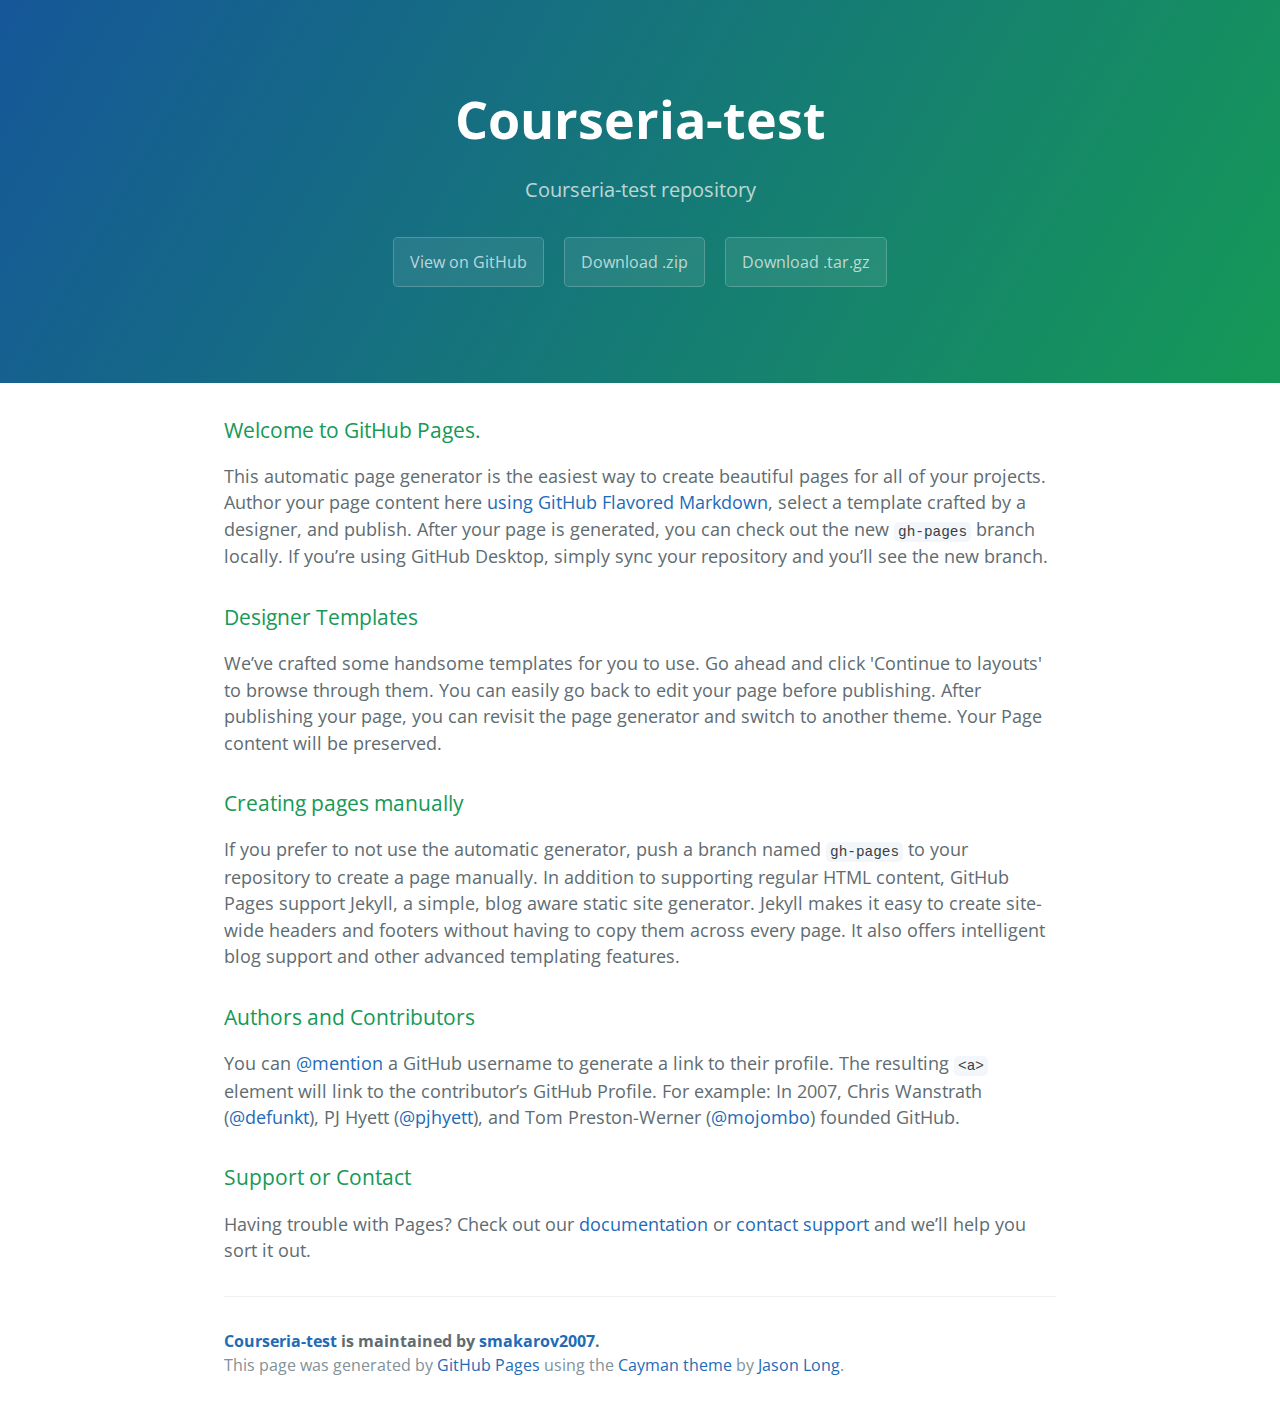
<file: index.html>
<!DOCTYPE html>
<html lang="en-us">
  <head>
    <meta charset="UTF-8">
    <title>Courseria-test by smakarov2007</title>
    <meta name="viewport" content="width=device-width, initial-scale=1">
    <link rel="stylesheet" type="text/css" href="stylesheets/normalize.css" media="screen">
    <link href='https://fonts.googleapis.com/css?family=Open+Sans:400,700' rel='stylesheet' type='text/css'>
    <link rel="stylesheet" type="text/css" href="stylesheets/stylesheet.css" media="screen">
    <link rel="stylesheet" type="text/css" href="stylesheets/github-light.css" media="screen">
  </head>
  <body>
    <section class="page-header">
      <h1 class="project-name">Courseria-test</h1>
      <h2 class="project-tagline">Courseria-test repository</h2>
      <a href="https://github.com/smakarov2007/courseria-test" class="btn">View on GitHub</a>
      <a href="https://github.com/smakarov2007/courseria-test/zipball/master" class="btn">Download .zip</a>
      <a href="https://github.com/smakarov2007/courseria-test/tarball/master" class="btn">Download .tar.gz</a>
    </section>

    <section class="main-content">
      <h3>
<a id="welcome-to-github-pages" class="anchor" href="#welcome-to-github-pages" aria-hidden="true"><span aria-hidden="true" class="octicon octicon-link"></span></a>Welcome to GitHub Pages.</h3>

<p>This automatic page generator is the easiest way to create beautiful pages for all of your projects. Author your page content here <a href="https://guides.github.com/features/mastering-markdown/">using GitHub Flavored Markdown</a>, select a template crafted by a designer, and publish. After your page is generated, you can check out the new <code>gh-pages</code> branch locally. If you’re using GitHub Desktop, simply sync your repository and you’ll see the new branch.</p>

<h3>
<a id="designer-templates" class="anchor" href="#designer-templates" aria-hidden="true"><span aria-hidden="true" class="octicon octicon-link"></span></a>Designer Templates</h3>

<p>We’ve crafted some handsome templates for you to use. Go ahead and click 'Continue to layouts' to browse through them. You can easily go back to edit your page before publishing. After publishing your page, you can revisit the page generator and switch to another theme. Your Page content will be preserved.</p>

<h3>
<a id="creating-pages-manually" class="anchor" href="#creating-pages-manually" aria-hidden="true"><span aria-hidden="true" class="octicon octicon-link"></span></a>Creating pages manually</h3>

<p>If you prefer to not use the automatic generator, push a branch named <code>gh-pages</code> to your repository to create a page manually. In addition to supporting regular HTML content, GitHub Pages support Jekyll, a simple, blog aware static site generator. Jekyll makes it easy to create site-wide headers and footers without having to copy them across every page. It also offers intelligent blog support and other advanced templating features.</p>

<h3>
<a id="authors-and-contributors" class="anchor" href="#authors-and-contributors" aria-hidden="true"><span aria-hidden="true" class="octicon octicon-link"></span></a>Authors and Contributors</h3>

<p>You can <a href="https://help.github.com/articles/basic-writing-and-formatting-syntax/#mentioning-users-and-teams" class="user-mention">@mention</a> a GitHub username to generate a link to their profile. The resulting <code>&lt;a&gt;</code> element will link to the contributor’s GitHub Profile. For example: In 2007, Chris Wanstrath (<a href="https://github.com/defunkt" class="user-mention">@defunkt</a>), PJ Hyett (<a href="https://github.com/pjhyett" class="user-mention">@pjhyett</a>), and Tom Preston-Werner (<a href="https://github.com/mojombo" class="user-mention">@mojombo</a>) founded GitHub.</p>

<h3>
<a id="support-or-contact" class="anchor" href="#support-or-contact" aria-hidden="true"><span aria-hidden="true" class="octicon octicon-link"></span></a>Support or Contact</h3>

<p>Having trouble with Pages? Check out our <a href="https://help.github.com/pages">documentation</a> or <a href="https://github.com/contact">contact support</a> and we’ll help you sort it out.</p>

      <footer class="site-footer">
        <span class="site-footer-owner"><a href="https://github.com/smakarov2007/courseria-test">Courseria-test</a> is maintained by <a href="https://github.com/smakarov2007">smakarov2007</a>.</span>

        <span class="site-footer-credits">This page was generated by <a href="https://pages.github.com">GitHub Pages</a> using the <a href="https://github.com/jasonlong/cayman-theme">Cayman theme</a> by <a href="https://twitter.com/jasonlong">Jason Long</a>.</span>
      </footer>

    </section>

  
  </body>
</html>
</file>
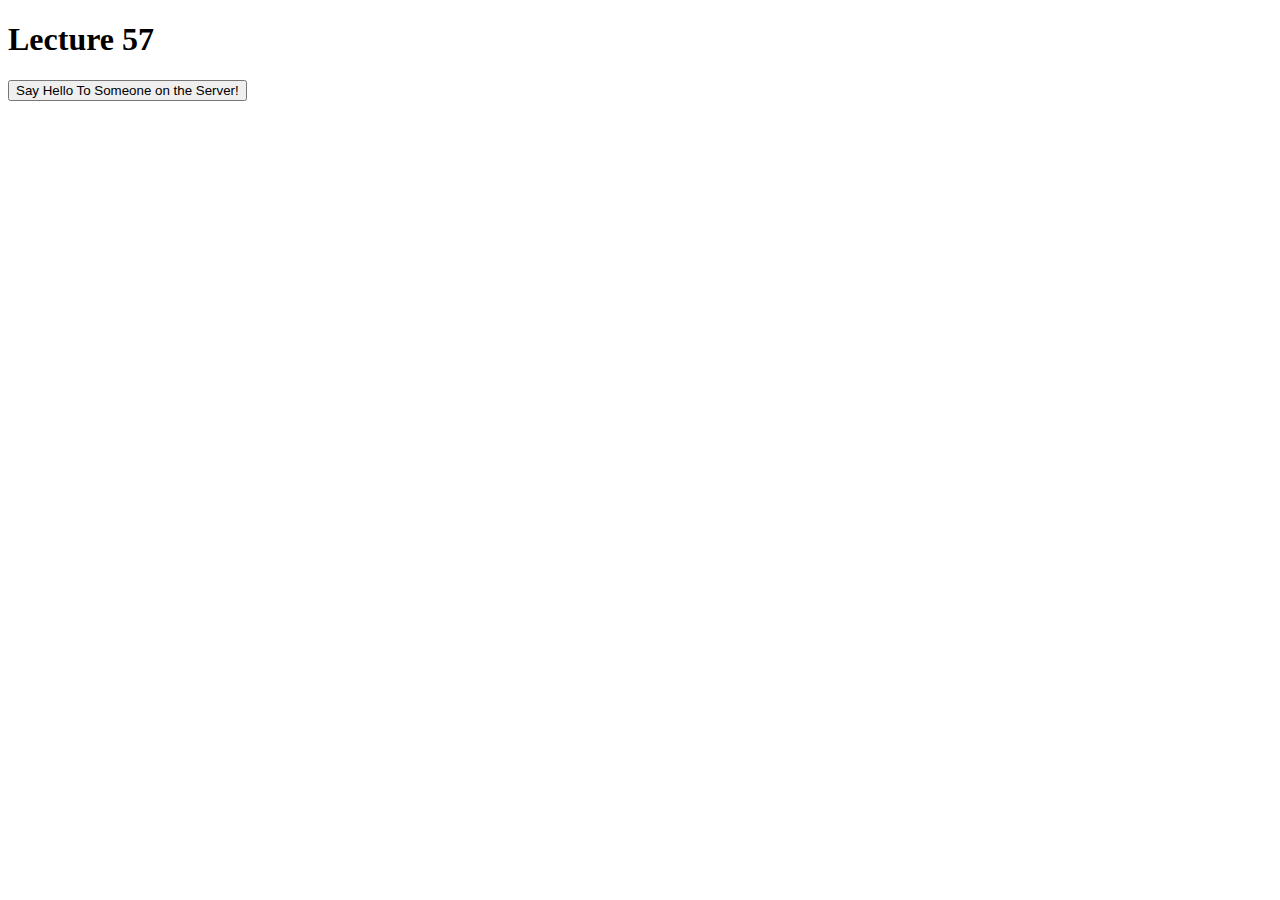
<file: Lecture57/index.html>
<!doctype html>
<html lang="en">
  <head>
    <meta charset="utf-8">
    <script src="js/ajax-utils.js"></script>
    <script src="js/script.js"></script>
  </head>
<body>
  <h1 id="title">Lecture 57</h1>
  
  <p>
    <button>
      Say Hello To Someone on the Server!
    </button>
  </p>

  
  <div id="content"></div>
</body>
</html>
</file>
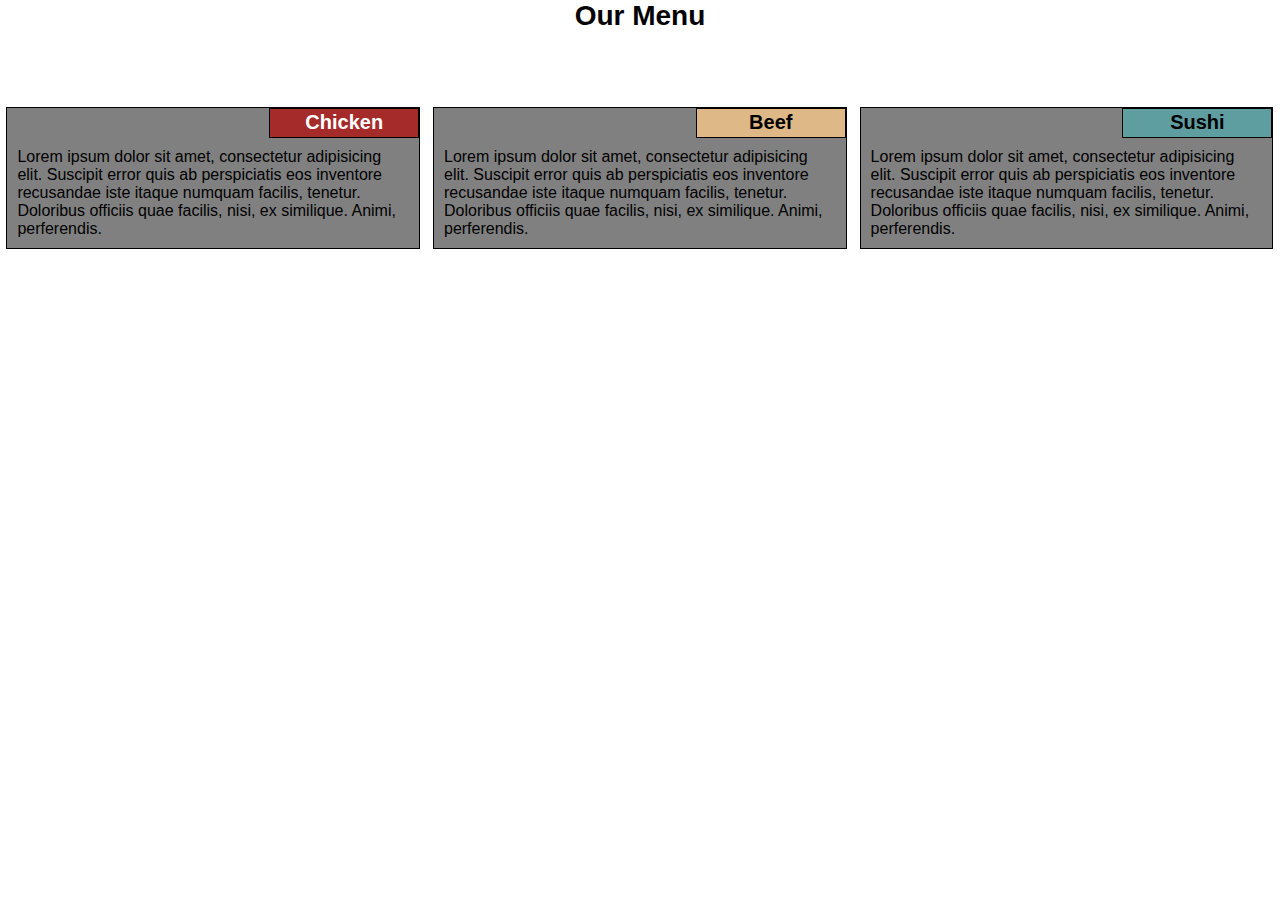
<file: module2-solution/index.html>
<!DOCTYPE html>
<!DOCTYPE html>
<html>
<head>
  <meta charset="utf-8">
  <meta name="viewport" content="width=device-width, initial-scale=1">
  <title>module2-solution</title>
   <link rel="stylesheet" type="text/css" href="css/style.css" media="screen">
</head>
<body>
  <h1>Our Menu</h1>
  <div id="container">
    <div class="col-lg-4 col-md-6 col-sm-12">
      <p class="title" id="p1">Chicken</p>
      <p class="text">Lorem ipsum dolor sit amet, consectetur adipisicing elit. Suscipit error quis ab perspiciatis eos inventore recusandae iste itaque numquam facilis, tenetur. Doloribus officiis quae facilis, nisi, ex similique. Animi, perferendis.</p>
    </div>
    <div class="col-lg-4 col-md-6 col-sm-12">
      <p class="title" id="p2">Beef</p>
      <p class="text">Lorem ipsum dolor sit amet, consectetur adipisicing elit. Suscipit error quis ab perspiciatis eos inventore recusandae iste itaque numquam facilis, tenetur. Doloribus officiis quae facilis, nisi, ex similique. Animi, perferendis.</p>
    </div>
    <div class="col-lg-4 col-md-12 col-sm-12">
      <p class="title" id="p3">Sushi</p>
      <p class="text">Lorem ipsum dolor sit amet, consectetur adipisicing elit. Suscipit error quis ab perspiciatis eos inventore recusandae iste itaque numquam facilis, tenetur. Doloribus officiis quae facilis, nisi, ex similique. Animi, perferendis.</p>
    </div>
  </div>
</body>
</html>
</file>
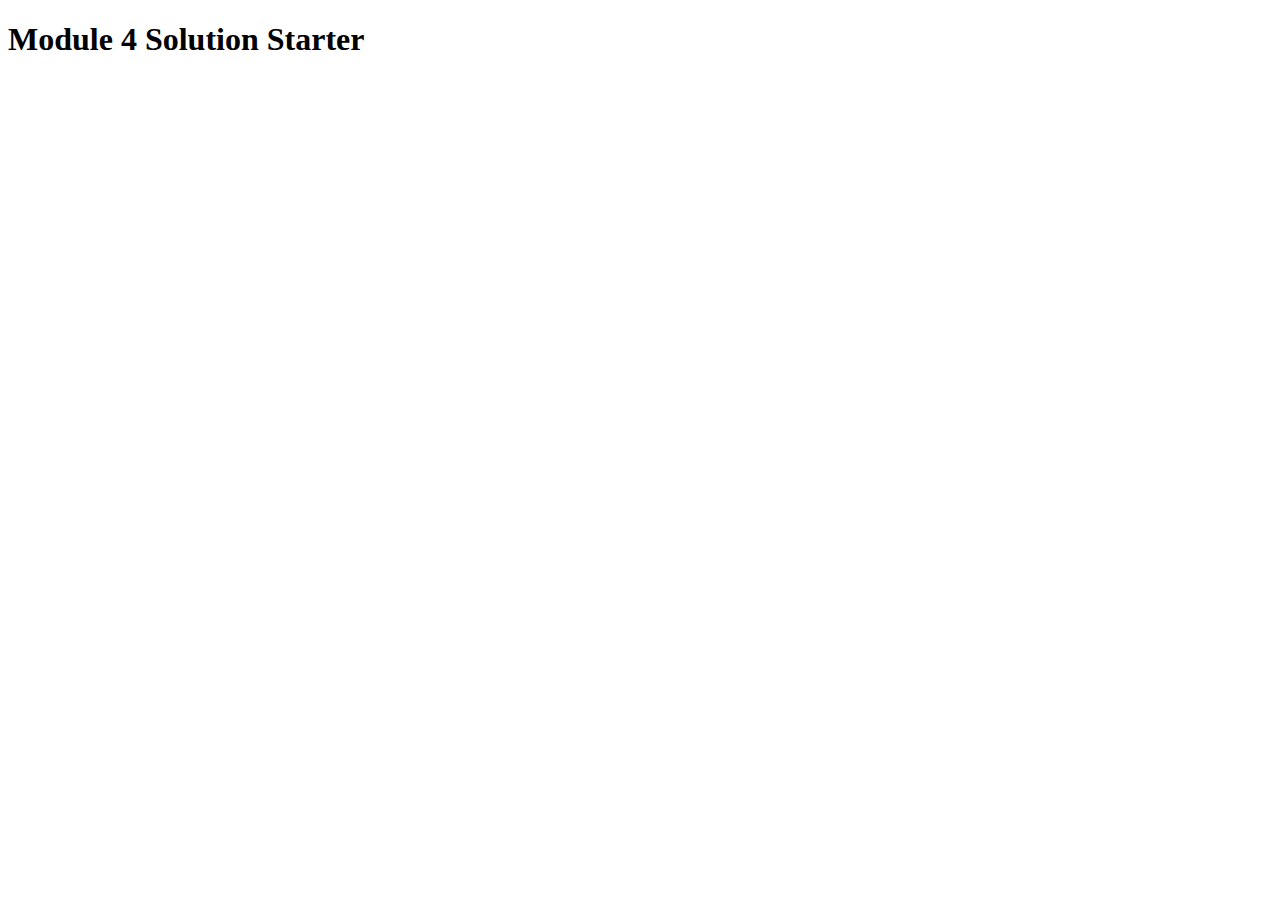
<file: module4-solution/index.html>
<!DOCTYPE html>
<html>
<head>
  <meta charset="utf-8">
  <title>Module 4 Solution Starter</title>
  <script>
    var names = []; // DO NOT REMOVE
  </script>
  <script src="js\SpeakHello.js"></script>
  <script src="js\SpeakGoodBye.js"></script>
  <script src="js\script.js"></script>
</head>
<body>
  <h1>Module 4 Solution Starter</h1>
</body>
</html>
</file>
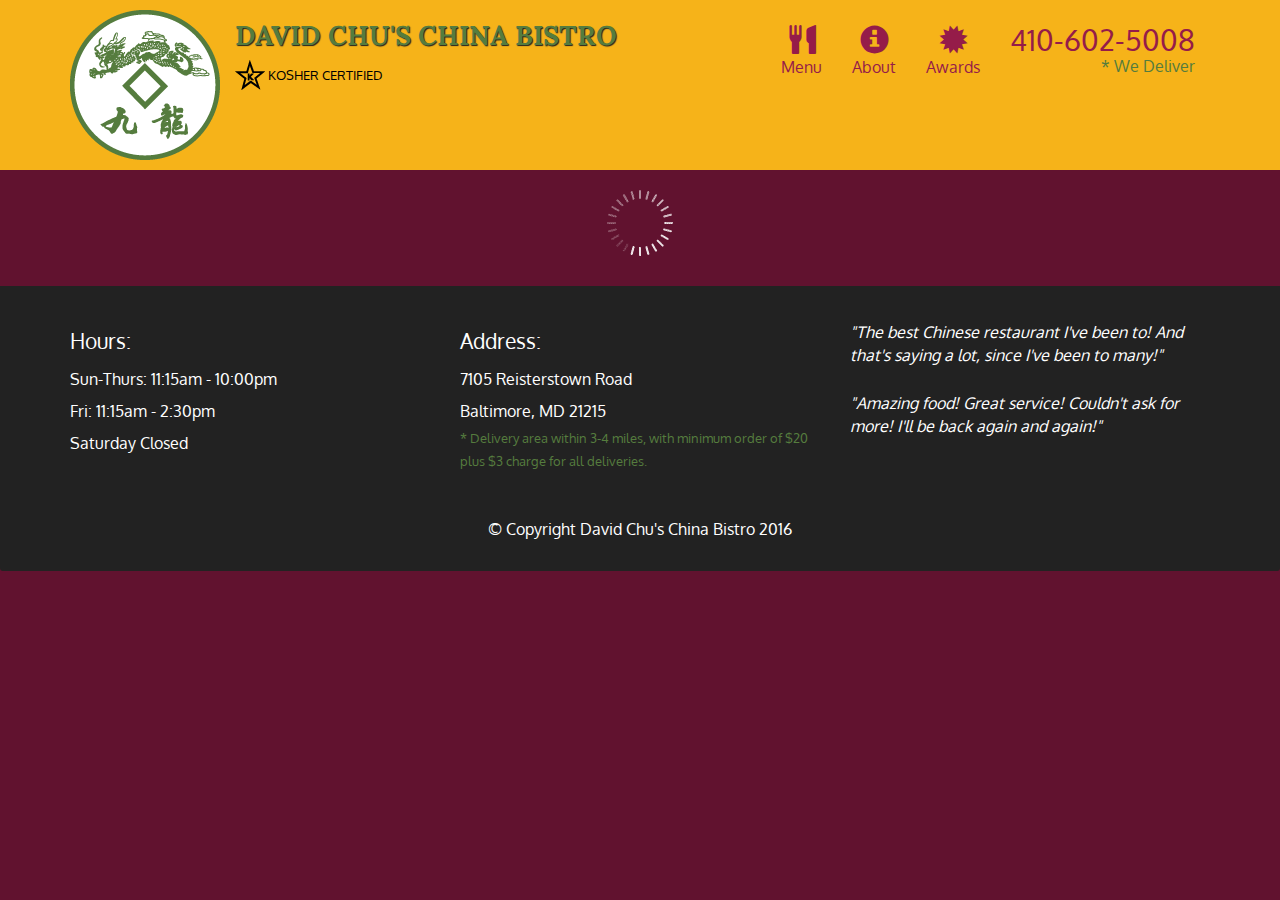
<file: module5-solution/index.html>
<!doctype html>
<html lang="en">
  <head>
    <meta charset="utf-8">
    <meta http-equiv="X-UA-Compatible" content="IE=edge">
    <meta name="viewport" content="width=device-width, initial-scale=1">
    <title>David Chu's China Bistro</title>
    <link rel="stylesheet" href="css/bootstrap.min.css">
    <link rel="stylesheet" href="css/styles.css">
    <link href='https://fonts.googleapis.com/css?family=Oxygen:400,300,700' rel='stylesheet' type='text/css'>
    <link href='https://fonts.googleapis.com/css?family=Lora' rel='stylesheet' type='text/css'>
  </head>
<body>
  <header>
    <nav id="header-nav" class="navbar navbar-default">
      <div class="container">
        <div class="navbar-header">
          <a href="index.html" class="pull-left visible-md visible-lg">
            <div id="logo-img" alt="Logo image"></div>
          </a>

          <div class="navbar-brand">
            <a href="index.html"><h1>David Chu's China Bistro</h1></a>
            <p>
              <img src="images/star-k-logo.png" alt="Kosher certification">
              <span>Kosher Certified</span>
            </p>
          </div>

          <button id="navbarToggle" type="button" class="navbar-toggle collapsed" data-toggle="collapse" data-target="#collapsable-nav" aria-expanded="false">
            <span class="sr-only">Toggle navigation</span>
            <span class="icon-bar"></span>
            <span class="icon-bar"></span>
            <span class="icon-bar"></span>
          </button>
        </div>
        
        <div id="collapsable-nav" class="collapse navbar-collapse">
           <ul id="nav-list" class="nav navbar-nav navbar-right">
            <li id="navHomeButton" class="visible-xs active">
              <a href="index.html">
                <span class="glyphicon glyphicon-home"></span> Home</a>
            </li>
            <li id="navMenuButton">
              <a href="#" onclick="$dc.loadMenuCategories();">
                <span class="glyphicon glyphicon-cutlery"></span><br class="hidden-xs"> Menu</a>
            </li>
            <li>
              <a href="#">
                <span class="glyphicon glyphicon-info-sign"></span><br class="hidden-xs"> About</a>
            </li>
            <li>
              <a href="#">
                <span class="glyphicon glyphicon-certificate"></span><br class="hidden-xs"> Awards</a>
            </li>
            <li id="phone" class="hidden-xs">
              <a href="tel:410-602-5008">
                <span>410-602-5008</span></a><div>* We Deliver</div>
            </li>
          </ul><!-- #nav-list -->
        </div><!-- .collapse .navbar-collapse -->
      </div><!-- .container -->
    </nav><!-- #header-nav -->
  </header>

  <div id="call-btn" class="visible-xs">
    <a class="btn" href="tel:410-602-5008">
    <span class="glyphicon glyphicon-earphone"></span>
    410-602-5008
    </a>
  </div>
  <div id="xs-deliver" class="text-center visible-xs">* We Deliver</div>

  <div id="main-content" class="container"></div>

  <footer class="panel-footer">
    <div class="container">
      <div class="row">
        <section id="hours" class="col-sm-4">
          <span>Hours:</span><br>
          Sun-Thurs: 11:15am - 10:00pm<br>
          Fri: 11:15am - 2:30pm<br>
          Saturday Closed
          <hr class="visible-xs">
        </section>
        <section id="address" class="col-sm-4">
          <span>Address:</span><br>
          7105 Reisterstown Road<br>
          Baltimore, MD 21215
          <p>* Delivery area within 3-4 miles, with minimum order of $20 plus $3 charge for all deliveries.</p>
          <hr class="visible-xs">
        </section>
        <section id="testimonials" class="col-sm-4">
          <p>"The best Chinese restaurant I've been to! And that's saying a lot, since I've been to many!"</p>
          <p>"Amazing food! Great service! Couldn't ask for more! I'll be back again and again!"</p>
        </section>
      </div>
      <div class="text-center">&copy; Copyright David Chu's China Bistro 2016</div>
    </div>
  </footer>

  <!-- jQuery (Bootstrap JS plugins depend on it) -->
  <script src="js/jquery-2.1.4.min.js"></script>
  <script src="js/bootstrap.min.js"></script>
  <script src="js/ajax-utils.js"></script>
  <script src="js/script.js"></script>
</body>
</html>
</file>
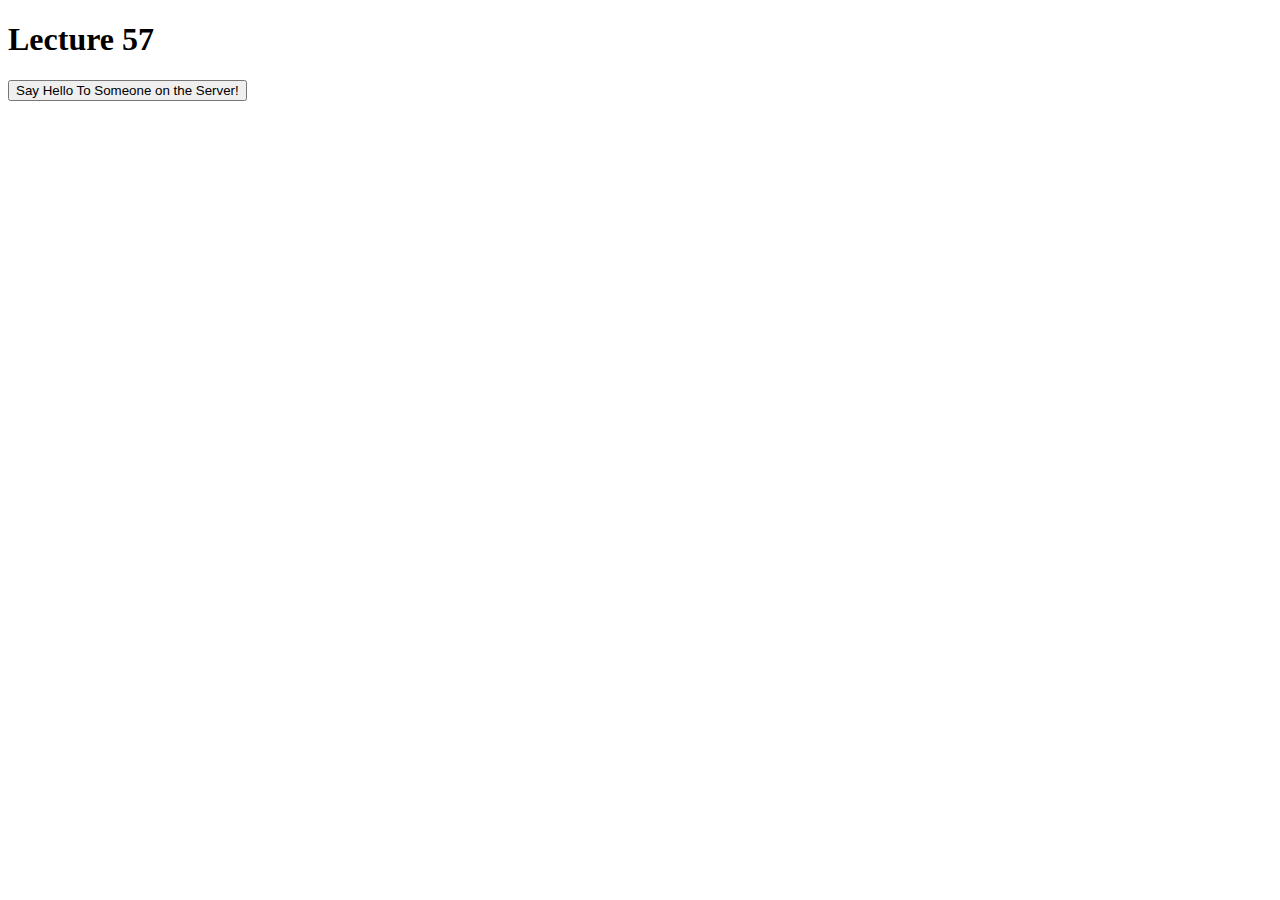
<file: Lecture57/index1.html>
<!doctype html>
<html lang="en">
  <head>
    <meta charset="utf-8">
    <script src="js/ajax-utils.js"></script>
    <script src="js/script.js"></script>
  </head>
<body>
  <h1 id="title">Lecture 57</h1>
  
  <p>
    <button>
      Say Hello To Someone on the Server!
    </button>
  </p>

  
  <div id="content"></div>
</body>
</html>
</file>
<file: stylesheets/stylesheet.css>
* {
  box-sizing: border-box; }

body {
  padding: 0;
  margin: 0;
  font-family: "Open Sans", "Helvetica Neue", Helvetica, Arial, sans-serif;
  font-size: 16px;
  line-height: 1.5;
  color: #606c71; }

a {
  color: #1e6bb8;
  text-decoration: none; }
  a:hover {
    text-decoration: underline; }

.btn {
  display: inline-block;
  margin-bottom: 1rem;
  color: rgba(255, 255, 255, 0.7);
  background-color: rgba(255, 255, 255, 0.08);
  border-color: rgba(255, 255, 255, 0.2);
  border-style: solid;
  border-width: 1px;
  border-radius: 0.3rem;
  transition: color 0.2s, background-color 0.2s, border-color 0.2s; }
  .btn + .btn {
    margin-left: 1rem; }

.btn:hover {
  color: rgba(255, 255, 255, 0.8);
  text-decoration: none;
  background-color: rgba(255, 255, 255, 0.2);
  border-color: rgba(255, 255, 255, 0.3); }

@media screen and (min-width: 64em) {
  .btn {
    padding: 0.75rem 1rem; } }

@media screen and (min-width: 42em) and (max-width: 64em) {
  .btn {
    padding: 0.6rem 0.9rem;
    font-size: 0.9rem; } }

@media screen and (max-width: 42em) {
  .btn {
    display: block;
    width: 100%;
    padding: 0.75rem;
    font-size: 0.9rem; }
    .btn + .btn {
      margin-top: 1rem;
      margin-left: 0; } }

.page-header {
  color: #fff;
  text-align: center;
  background-color: #159957;
  background-image: linear-gradient(120deg, #155799, #159957); }

@media screen and (min-width: 64em) {
  .page-header {
    padding: 5rem 6rem; } }

@media screen and (min-width: 42em) and (max-width: 64em) {
  .page-header {
    padding: 3rem 4rem; } }

@media screen and (max-width: 42em) {
  .page-header {
    padding: 2rem 1rem; } }

.project-name {
  margin-top: 0;
  margin-bottom: 0.1rem; }

@media screen and (min-width: 64em) {
  .project-name {
    font-size: 3.25rem; } }

@media screen and (min-width: 42em) and (max-width: 64em) {
  .project-name {
    font-size: 2.25rem; } }

@media screen and (max-width: 42em) {
  .project-name {
    font-size: 1.75rem; } }

.project-tagline {
  margin-bottom: 2rem;
  font-weight: normal;
  opacity: 0.7; }

@media screen and (min-width: 64em) {
  .project-tagline {
    font-size: 1.25rem; } }

@media screen and (min-width: 42em) and (max-width: 64em) {
  .project-tagline {
    font-size: 1.15rem; } }

@media screen and (max-width: 42em) {
  .project-tagline {
    font-size: 1rem; } }

.main-content :first-child {
  margin-top: 0; }
.main-content img {
  max-width: 100%; }
.main-content h1, .main-content h2, .main-content h3, .main-content h4, .main-content h5, .main-content h6 {
  margin-top: 2rem;
  margin-bottom: 1rem;
  font-weight: normal;
  color: #159957; }
.main-content p {
  margin-bottom: 1em; }
.main-content code {
  padding: 2px 4px;
  font-family: Consolas, "Liberation Mono", Menlo, Courier, monospace;
  font-size: 0.9rem;
  color: #383e41;
  background-color: #f3f6fa;
  border-radius: 0.3rem; }
.main-content pre {
  padding: 0.8rem;
  margin-top: 0;
  margin-bottom: 1rem;
  font: 1rem Consolas, "Liberation Mono", Menlo, Courier, monospace;
  color: #567482;
  word-wrap: normal;
  background-color: #f3f6fa;
  border: solid 1px #dce6f0;
  border-radius: 0.3rem; }
  .main-content pre > code {
    padding: 0;
    margin: 0;
    font-size: 0.9rem;
    color: #567482;
    word-break: normal;
    white-space: pre;
    background: transparent;
    border: 0; }
.main-content .highlight {
  margin-bottom: 1rem; }
  .main-content .highlight pre {
    margin-bottom: 0;
    word-break: normal; }
.main-content .highlight pre, .main-content pre {
  padding: 0.8rem;
  overflow: auto;
  font-size: 0.9rem;
  line-height: 1.45;
  border-radius: 0.3rem; }
.main-content pre code, .main-content pre tt {
  display: inline;
  max-width: initial;
  padding: 0;
  margin: 0;
  overflow: initial;
  line-height: inherit;
  word-wrap: normal;
  background-color: transparent;
  border: 0; }
  .main-content pre code:before, .main-content pre code:after, .main-content pre tt:before, .main-content pre tt:after {
    content: normal; }
.main-content ul, .main-content ol {
  margin-top: 0; }
.main-content blockquote {
  padding: 0 1rem;
  margin-left: 0;
  color: #819198;
  border-left: 0.3rem solid #dce6f0; }
  .main-content blockquote > :first-child {
    margin-top: 0; }
  .main-content blockquote > :last-child {
    margin-bottom: 0; }
.main-content table {
  display: block;
  width: 100%;
  overflow: auto;
  word-break: normal;
  word-break: keep-all; }
  .main-content table th {
    font-weight: bold; }
  .main-content table th, .main-content table td {
    padding: 0.5rem 1rem;
    border: 1px solid #e9ebec; }
.main-content dl {
  padding: 0; }
  .main-content dl dt {
    padding: 0;
    margin-top: 1rem;
    font-size: 1rem;
    font-weight: bold; }
  .main-content dl dd {
    padding: 0;
    margin-bottom: 1rem; }
.main-content hr {
  height: 2px;
  padding: 0;
  margin: 1rem 0;
  background-color: #eff0f1;
  border: 0; }

@media screen and (min-width: 64em) {
  .main-content {
    max-width: 64rem;
    padding: 2rem 6rem;
    margin: 0 auto;
    font-size: 1.1rem; } }

@media screen and (min-width: 42em) and (max-width: 64em) {
  .main-content {
    padding: 2rem 4rem;
    font-size: 1.1rem; } }

@media screen and (max-width: 42em) {
  .main-content {
    padding: 2rem 1rem;
    font-size: 1rem; } }

.site-footer {
  padding-top: 2rem;
  margin-top: 2rem;
  border-top: solid 1px #eff0f1; }

.site-footer-owner {
  display: block;
  font-weight: bold; }

.site-footer-credits {
  color: #819198; }

@media screen and (min-width: 64em) {
  .site-footer {
    font-size: 1rem; } }

@media screen and (min-width: 42em) and (max-width: 64em) {
  .site-footer {
    font-size: 1rem; } }

@media screen and (max-width: 42em) {
  .site-footer {
    font-size: 0.9rem; } }
</file>
<file: stylesheets/github-light.css>
/*
The MIT License (MIT)

Copyright (c) 2015 GitHub, Inc.

Permission is hereby granted, free of charge, to any person obtaining a copy
of this software and associated documentation files (the "Software"), to deal
in the Software without restriction, including without limitation the rights
to use, copy, modify, merge, publish, distribute, sublicense, and/or sell
copies of the Software, and to permit persons to whom the Software is
furnished to do so, subject to the following conditions:

The above copyright notice and this permission notice shall be included in all
copies or substantial portions of the Software.

THE SOFTWARE IS PROVIDED "AS IS", WITHOUT WARRANTY OF ANY KIND, EXPRESS OR
IMPLIED, INCLUDING BUT NOT LIMITED TO THE WARRANTIES OF MERCHANTABILITY,
FITNESS FOR A PARTICULAR PURPOSE AND NONINFRINGEMENT. IN NO EVENT SHALL THE
AUTHORS OR COPYRIGHT HOLDERS BE LIABLE FOR ANY CLAIM, DAMAGES OR OTHER
LIABILITY, WHETHER IN AN ACTION OF CONTRACT, TORT OR OTHERWISE, ARISING FROM,
OUT OF OR IN CONNECTION WITH THE SOFTWARE OR THE USE OR OTHER DEALINGS IN THE
SOFTWARE.

*/

.pl-c /* comment */ {
  color: #969896;
}

.pl-c1      /* constant, markup.raw, meta.diff.header, meta.module-reference, meta.property-name, support, support.constant, support.variable, variable.other.constant */,
.pl-s .pl-v /* string variable */ {
  color: #0086b3;
}

.pl-e  /* entity */,
.pl-en /* entity.name */ {
  color: #795da3;
}

.pl-s .pl-s1 /* string source */,
.pl-smi      /* storage.modifier.import, storage.modifier.package, storage.type.java, variable.other, variable.parameter.function */ {
  color: #333;
}

.pl-ent /* entity.name.tag */ {
  color: #63a35c;
}

.pl-k /* keyword, storage, storage.type */ {
  color: #a71d5d;
}

.pl-pds              /* punctuation.definition.string, string.regexp.character-class */,
.pl-s                /* string */,
.pl-s .pl-pse .pl-s1 /* string punctuation.section.embedded source */,
.pl-sr               /* string.regexp */,
.pl-sr .pl-cce       /* string.regexp constant.character.escape */,
.pl-sr .pl-sra       /* string.regexp string.regexp.arbitrary-repitition */,
.pl-sr .pl-sre       /* string.regexp source.ruby.embedded */ {
  color: #183691;
}

.pl-v /* variable */ {
  color: #ed6a43;
}

.pl-id /* invalid.deprecated */ {
  color: #b52a1d;
}

.pl-ii /* invalid.illegal */ {
  background-color: #b52a1d;
  color: #f8f8f8;
}

.pl-sr .pl-cce /* string.regexp constant.character.escape */ {
  color: #63a35c;
  font-weight: bold;
}

.pl-ml /* markup.list */ {
  color: #693a17;
}

.pl-mh        /* markup.heading */,
.pl-mh .pl-en /* markup.heading entity.name */,
.pl-ms        /* meta.separator */ {
  color: #1d3e81;
  font-weight: bold;
}

.pl-mq /* markup.quote */ {
  color: #008080;
}

.pl-mi /* markup.italic */ {
  color: #333;
  font-style: italic;
}

.pl-mb /* markup.bold */ {
  color: #333;
  font-weight: bold;
}

.pl-md /* markup.deleted, meta.diff.header.from-file */ {
  background-color: #ffecec;
  color: #bd2c00;
}

.pl-mi1 /* markup.inserted, meta.diff.header.to-file */ {
  background-color: #eaffea;
  color: #55a532;
}

.pl-mdr /* meta.diff.range */ {
  color: #795da3;
  font-weight: bold;
}

.pl-mo /* meta.output */ {
  color: #1d3e81;
}
</file>
<file: module2-solution/css/style.css>
* {
      box-sizing: border-box;
      margin: 0;
      padding: 0;
      font-family: "Helvetica Neue", Helvetica, Arial, sans-serif;
    }
    h1 {
      margin-bottom: 15px;
      text-align: center;
      font-size: 175%;
    }
    div#container {
      position: relative;
      top: 60px;
    }
    p.title {
      width: 150px;
      height: 30px;
      border: 1px solid black;
      font-weight: bold;
      font-size: 1.25em;
      text-align: center;
      padding: 2px;
    }
    p.text {
      clear: right;
      float: left;
      margin: 10px;
    }
    #p1 {
      background-color: #A52A2A;
      clear: left;
      float: right;
      color: white;
    }
    #p2 {
      background-color: #DEB887;
      clear: left;
      float: right;
    }
    #p3 {
      background-color: #5F9EA0;
      clear: left;
      float: right;
    }
    /********** Desktop **********/
    @media (min-width: 992px) { 
      .col-lg-4 {
        float: left;
        border: 1px solid black;
        margin: 0 0.5% 0 0.5%;
        background-color: gray;
        width: 32.33%;}
    }
    /********** Tablet **********/
    @media (min-width: 768px) and (max-width: 991px) {
      .col-md-6, .col-md-12 {
        float: left;
        border: 1px solid black;
        background-color: gray;
        margin: 1%;}
      .col-md-6 {width: 48%;}
      .col-md-12 {width: 98%;}
      }
    
    /********** Mobile **********/
    @media (max-width: 767px) {
      .col-sm-12 {
        float: left;
        border: 1px solid black;
        background-color: gray;
        margin: 1%;
        width: 98%;}
    }
</file>
<file: module5-solution/css/styles.css>
body {
  font-size: 16px;
  color: #fff;
  background-color: #61122f;
  font-family: 'Oxygen', sans-serif;
}

/** HEADER **/
#header-nav {
  background-color: #f6b319;
  border-radius: 0;
  border: 0;
}

#logo-img {
  background: url('../images/restaurant-logo_large.png') no-repeat;
  width: 150px;
  height: 150px;
  margin: 10px 15px 10px 0;
}

.navbar-brand {
  padding-top: 25px;
}
.navbar-brand h1 { /* Restaurant name */
  font-family: 'Lora', serif;
  color: #557c3e;
  font-size: 1.5em;
  text-transform: uppercase;
  font-weight: bold;
  text-shadow: 1px 1px 1px #222;
  margin-top: 0;
  margin-bottom: 0;
  line-height: .75;
}
.navbar-brand a:hover, .navbar-brand a:focus {
  text-decoration: none;
}
.navbar-brand p { /* Kosher cert */
  color: #000;
  text-transform: uppercase;
  font-size: .7em;
  margin-top: 15px;
}
.navbar-brand p span { /* Star-K */
  vertical-align: middle;
}

#nav-list {
  margin-top: 10px;
}
#nav-list a {
  color: #951C49;
  text-align: center;
}
#nav-list a:hover {
  background: #E7E7E7;
}
#nav-list a span {
  font-size: 1.8em;
}

#phone {
  margin-top: 5px;
}
#phone a { /* Phone number */
  text-align: right;
  padding-bottom: 0;
}
#phone div { /* We Deliver */
  color: #557c3e;
  text-align: right;
  padding-right: 15px;
}

.navbar-header button.navbar-toggle, .navbar-header .icon-bar {
  border: 1px solid #61122f;
}
.navbar-header button.navbar-toggle {
  clear: both;
  margin-top: -30px;
}
/* END HEADER */

/* FOOTER */
.panel-footer {
  margin-top: 30px;
  padding-top: 35px;
  padding-bottom: 30px;
  background-color: #222;
  border-top: 0;
}
.panel-footer div.row {
  margin-bottom: 35px;
}
#hours, #address {
  line-height: 2;
}
#hours > span, #address > span {
  font-size: 1.3em;
}
#address p {
  color: #557c3e;
  font-size: .8em;
  line-height: 1.8;
}
#testimonials {
  font-style: italic;
}
#testimonials p:nth-child(2) {
  margin-top: 25px;
}
/* END FOOTER */



/* HOME PAGE */
.container .jumbotron {
  box-shadow: 0 0 50px #3F0C1F;
  border: 2px solid #3F0C1F;
}

#menu-tile, #specials-tile, #map-tile {
  height: 250px;
  width: 100%;
  margin-bottom: 15px;
  position: relative;
  border: 2px solid #3F0C1F;
  overflow: hidden;
}
#menu-tile:hover, #specials-tile:hover, #map-tile:hover {
  box-shadow: 0 1px 5px 1px #cccccc;
}
#menu-tile {
  background: url('../images/menu-tile.jpg') no-repeat;
  background-position: center;
}
#specials-tile {
  background: url('../images/specials-tile.jpg') no-repeat;
  background-position: center;
}
#menu-tile span, #specials-tile span, #map-tile span {
  position: absolute;
  bottom: 0;
  right: 0;
  width: 100%;
  text-align: center;
  font-size: 1.6em;
  text-transform: uppercase;
  background-color: #000;
  color: #fff;
  opacity: .8;
}
/* END HOME PAGE */

/* MENU CATEGORIES PAGE */
.category-tile { 
  position: relative;
  border: 2px solid #3F0C1F;
  overflow: hidden;
  width: 200px;
  height: 200px;
  margin: 0 auto 15px;
}
.category-tile span {
  position: absolute;
  bottom: 0;
  right: 0;
  width: 100%;
  text-align: center;
  font-size: 1.2em;
  text-transform: uppercase;
  background-color: #000;
  color: #fff;
  opacity: .8;
}
.category-tile:hover {
  box-shadow: 0 1px 5px 1px #cccccc;
}

#menu-categories-title + div {
  margin-bottom: 50px;
}
/* END MENU CATEGORIES PAGE */

/* SINGLE CATEGORY PAGE */
.menu-item-tile {
  margin-bottom: 25px;
}
.menu-item-tile hr {
  width: 80%;
}
.menu-item-tile .menu-item-price {
  font-size: 1.1em;
  text-align: right;
  margin-top: -15px;
  margin-right: -15px;
}
.menu-item-tile .menu-item-price span {
  font-size: .6em;
}
.menu-item-photo {
  position: relative;
  border: 2px solid #3F0C1F; 
  overflow: hidden;
  padding: 0;
  margin-right: -15px;
  margin-left: auto;
  margin-bottom: 20px;
  max-width: 250px;
}
.menu-item-photo div {
  position: absolute;
  bottom: 0;
  right: 0;
  width: 80px;
  background-color: #557c3e;
  text-align: center;
}
.menu-item-description {
  padding-right: 30px;
}
h3.menu-item-title {
  margin: 0 0 10px;
}
.menu-item-details {
  font-size: .9em;
  font-style: italic;
}
/* END SINGLE CATEGORY PAGE */


/********** Large devices only **********/
@media (min-width: 1200px) {
  .container .jumbotron {
    background: url('../images/jumbotron_1200.jpg') no-repeat;
    height: 675px;
  }
}

/********** Medium devices only **********/
@media (min-width: 992px) and (max-width: 1199px) {
  /* Header */
  #logo-img {
    background: url('../images/restaurant-logo_medium.png') no-repeat;
    width: 100px;
    height: 100px;
    margin: 5px 5px 5px 0;
  }
  /* End Header */

  /* Home Page */
  .container .jumbotron {
    background: url('../images/jumbotron_992.jpg') no-repeat;
    height: 558px;
  }
  /* End Home Page */
}

/********** Small devices only **********/
@media (min-width: 768px) and (max-width: 991px) {
  /* Home Page */
  .container .jumbotron {
    background: url('../images/jumbotron_768.jpg') no-repeat;
    height: 432px;
  }
  /* End Home Page */
}

/********** Extra small devices only **********/
@media (max-width: 767px) {
  /* Header */
  .navbar-brand {
    padding-top: 10px;
    height: 80px;
  }
  .navbar-brand h1 { /* Restaurant name */
    padding-top: 10px;
    font-size: 5vw; /* 1vw = 1% of viewport width */
  }
  .navbar-brand p { /* Kosher cert */
    font-size: .6em;
    margin-top: 12px;
  }
  .navbar-brand p img { /* Star-K */
    height: 20px;
  }

  #collapsable-nav a { /* Collapsed nav menu text */
    font-size: 1.2em;
  }
  #collapsable-nav a span { /* Collapsed nav menu glyph */
    font-size: 1em;
    margin-right: 5px;
  }

  #call-btn > a {
    font-size: 1.5em;
    display: block;
    margin: 0 20px;
    padding: 10px;
    border: 2px solid #fff;
    background-color: #f6b319;
    color: #951c49;
  }
  #xs-deliver {
    margin-top: 5px;
    font-size: .7em;
    letter-spacing: .1em;
    text-transform: uppercase;
  }
  /* End Header */

  /* Footer */
  .panel-footer section {
    margin-bottom: 30px;
    text-align: center;
  }
  .panel-footer section:nth-child(3) {
    margin-bottom: 0; /* margin already exists on the whole row */
  }
  .panel-footer section hr {
    width: 50%;
  }
  /* End Footer */

  /* Home Page */
  .container .jumbotron {
    margin-top: 30px;
    padding: 0;
  }
  #menu-tile, #specials-tile {
    width: 360px;
    margin: 0 auto 15px;
  }

  .menu-item-photo {
    margin-right: auto;
  }
  .menu-item-tile .menu-item-price {
    text-align: center;
  }
  .menu-item-description {
    text-align: center;;
  }
}


/********** Super extra small devices Only :-) (e.g., iPhone 4) **********/
@media (max-width: 479px) {
  /* Header */
  .navbar-brand h1 { /* Restaurant name */
    padding-top: 5px;
    font-size: 6vw;
  }
  /* End Header */
  
  /* Home page */
  #menu-tile, #specials-tile {
    width: 280px;
    margin: 0 auto 15px;
  }

  .col-xxs-12 {
    position: relative;
    min-height: 1px;
    padding-right: 15px;
    padding-left: 15px;
    float: left;
    width: 100%;
  }
}
</file>
